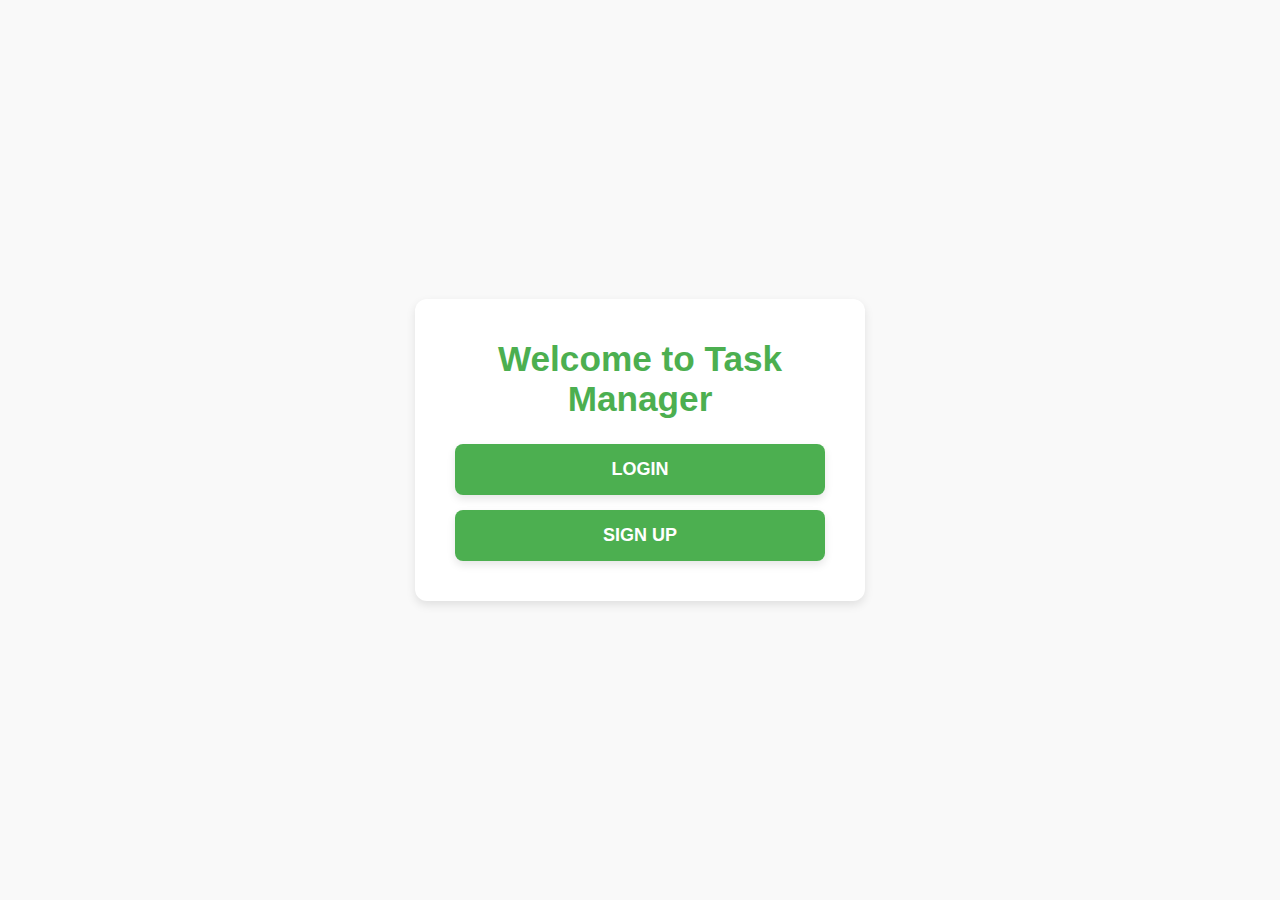
<file: public/index.html>
<!DOCTYPE html>
<html lang="en">
<head>
    <meta charset="UTF-8">
    <meta name="viewport" content="width=device-width, initial-scale=1.0">
    <title>Task Manager</title>
    <link rel="stylesheet" href="css/styles.css">
</head>
<body>
    <div id="app">
        <h1>Welcome to Task Manager</h1>
        <div class="buttons">
            <a href="/login" class="btn">Login</a>
            <a href="/signup" class="btn">Sign Up</a>
        </div>
    </div>
</body>
</html>
</file>
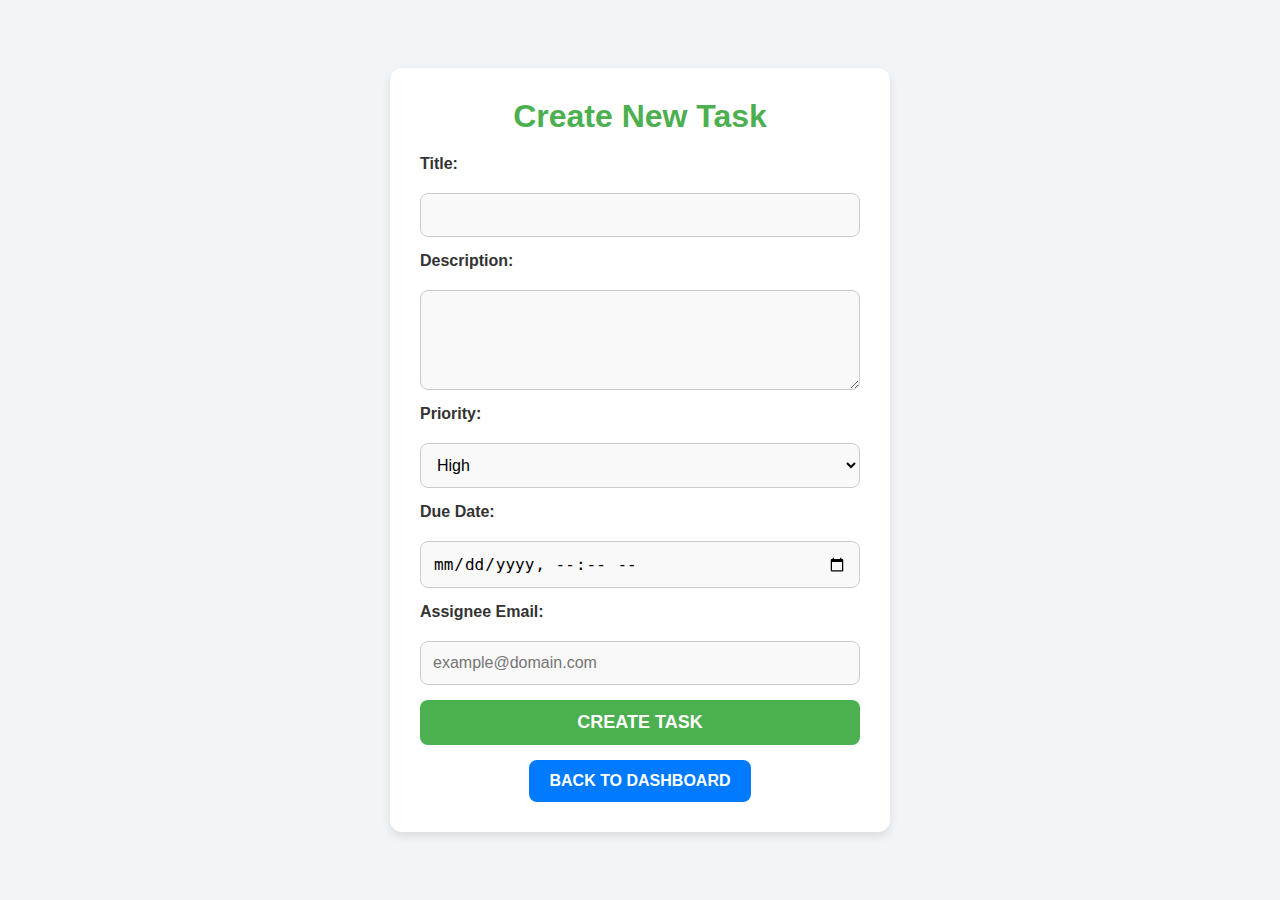
<file: public/create-task.html>
<!DOCTYPE html>
<html lang="en">
<head>
    <meta charset="UTF-8">
    <meta name="viewport" content="width=device-width, initial-scale=1.0">
    <title>Create Task</title>
    <link rel="stylesheet" href="css/create-task.css">
</head>
<body>
    <div id="app">
        <h1>Create New Task</h1>
        <form id="createTaskForm">
            <label for="title">Title:</label>
            <input type="text" id="title" name="title" required>

            <label for="description">Description:</label>
            <textarea id="description" name="description" required></textarea>

            <label for="priority">Priority:</label>
            <select id="priority" name="priority" required>
                <option value="HIGH">High</option>
                <option value="MEDIUM">Medium</option>
                <option value="LOW">Low</option>
            </select>

            <label for="dueDate">Due Date:</label>
            <input type="datetime-local" id="dueDate" name="dueDate" required>

            <label for="assigneeEmail">Assignee Email:</label>
            <input type="email" id="assigneeEmail" name="assigneeEmail" placeholder="example@domain.com">

            <button type="submit">Create Task</button>
        </form>
        <button id="backToDashboard" class="but">Back to Dashboard</button>
    </div>
    <script src="js/create-task.js"></script>
</body>
</html>
</file>
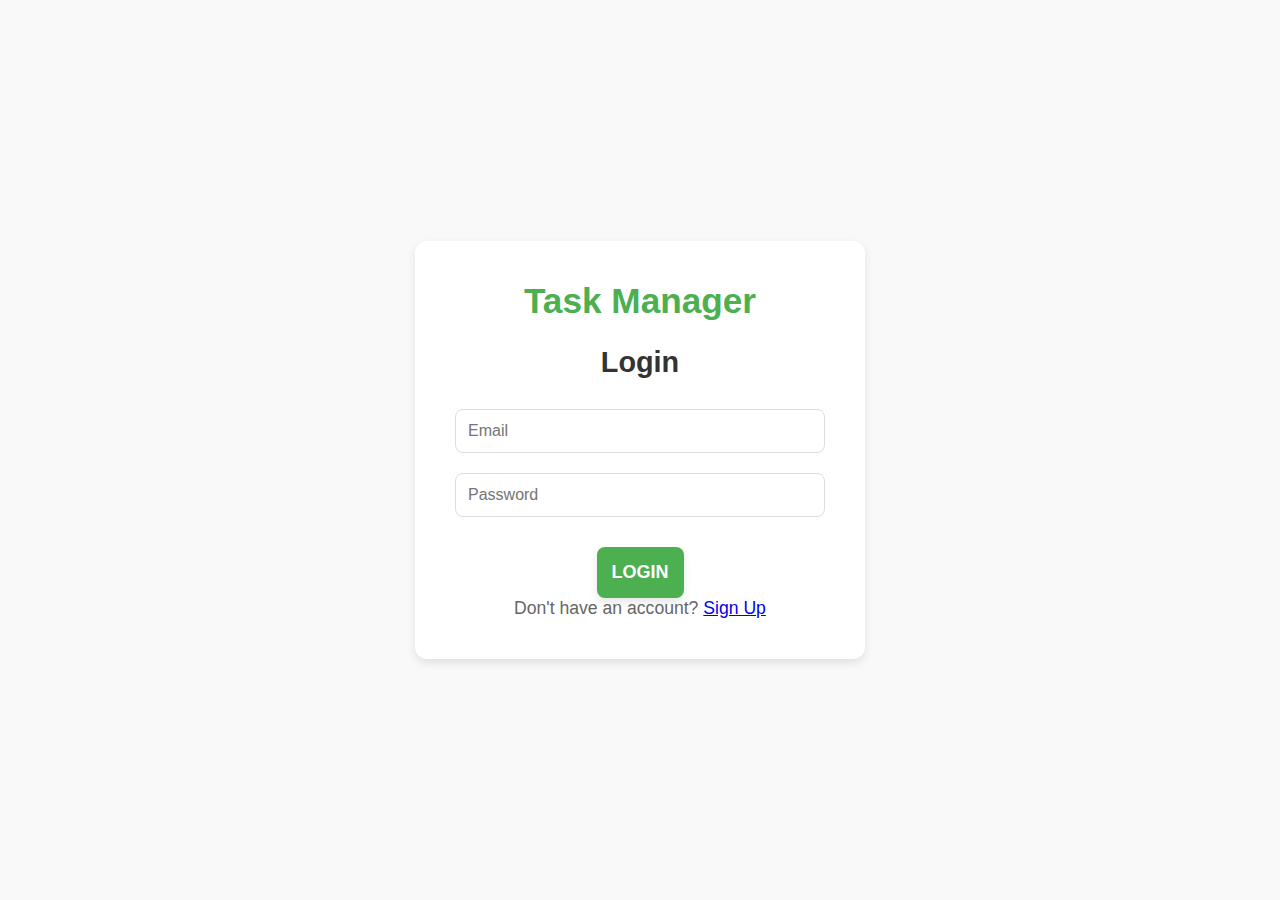
<file: public/login.html>
<!DOCTYPE html>
<html lang="en">
<head>
    <meta charset="UTF-8">
    <meta name="viewport" content="width=device-width, initial-scale=1.0">
    <title>Login</title>
    <link rel="stylesheet" href="css/styles.css">
</head>
<body>
    <div id="app">
        <h1>Task Manager</h1>
        <h2>Login</h2>
        <form id="loginForm">
            <input type="email" id="email" placeholder="Email" required>
            <input type="password" id="password" placeholder="Password" required>
            <button type="submit" class="btn">Login</button>
        </form>
        <p>Don't have an account? <a href="/signup">Sign Up</a></p>
    </div>
    <script src="js/login.js"></script>
</body>
</html>
</file>
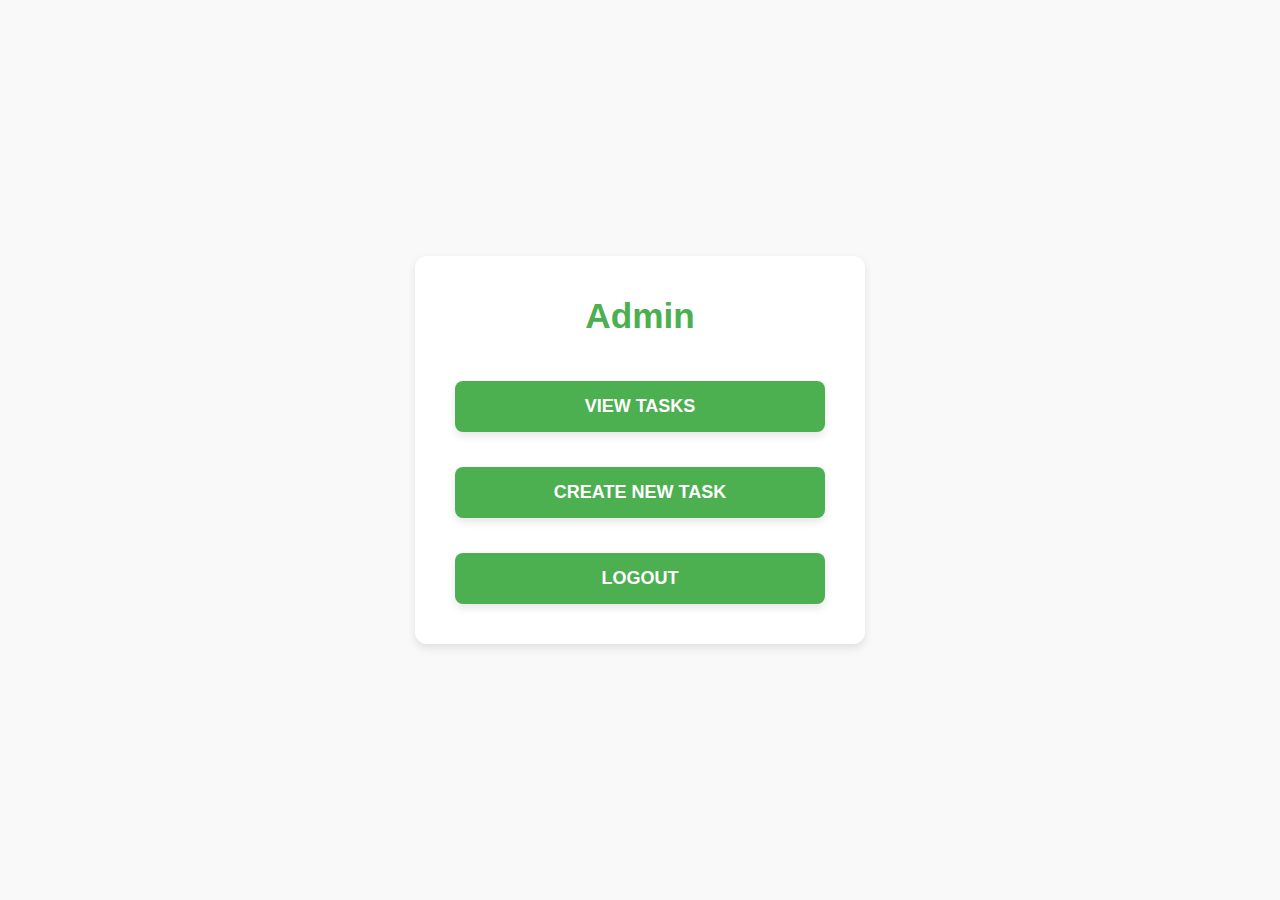
<file: public/main.html>
<!DOCTYPE html>
<html lang="en">
<head>
    <meta charset="UTF-8">
    <meta name="viewport" content="width=device-width, initial-scale=1.0">
    <title>Dashboard</title>
    <link rel="stylesheet" href="css/styles.css">
</head>
<body>
    <div id="app">
        <h1>Admin</h1>
        
        <div class="buttons">
            <button id="viewTasks" class="btn">View Tasks</button>
            <button id="createTask" class="btn">Create New Task</button>
            <button id="logoutButton" class="btn">Logout</button>
        </div>
    </div>
    <script src="js/dashboard.js"></script>
</body>
</html>
</file>
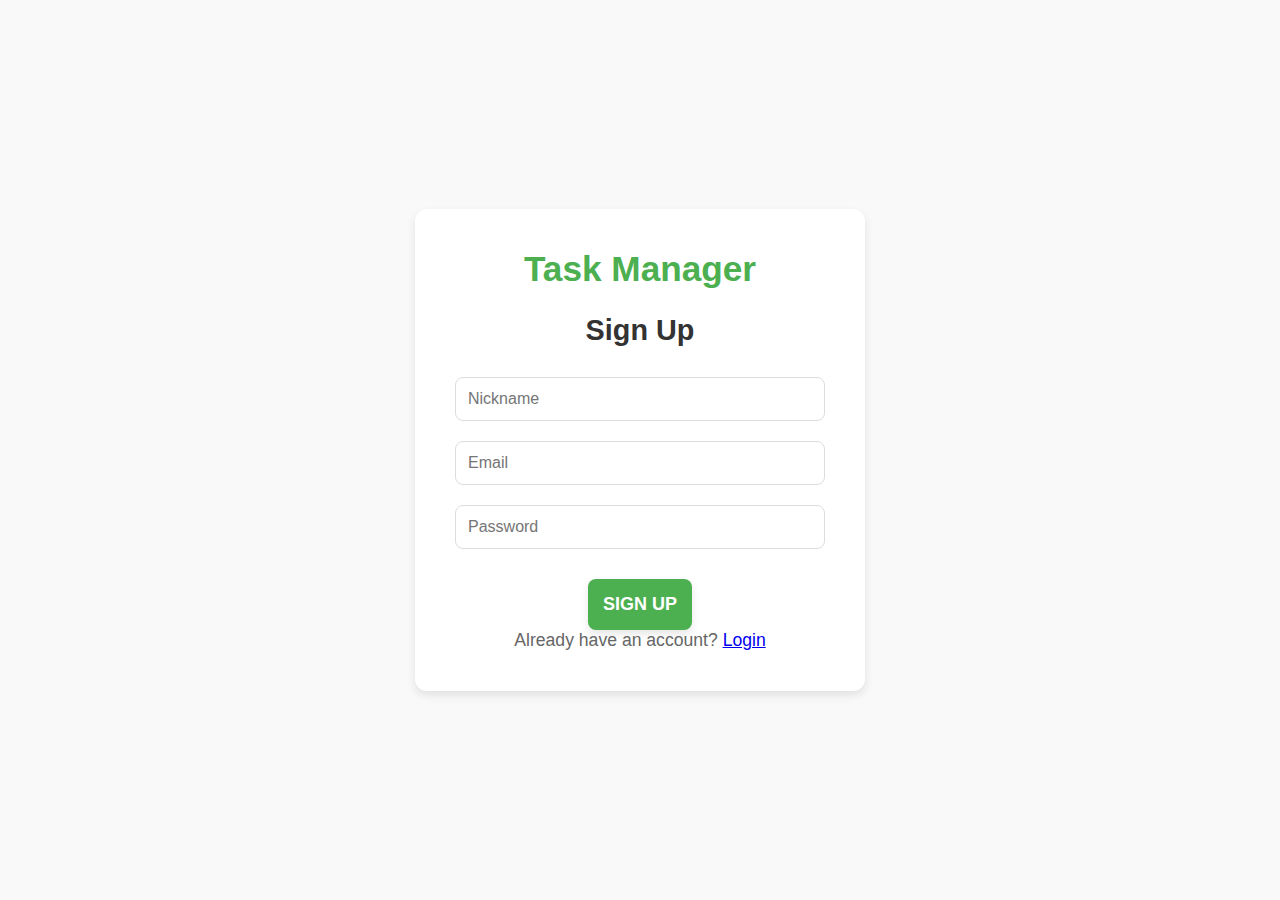
<file: public/signup.html>
<!DOCTYPE html>
<html lang="en">
<head>
    <meta charset="UTF-8">
    <meta name="viewport" content="width=device-width, initial-scale=1.0">
    <title>Sign Up</title>
    <link rel="stylesheet" href="css/styles.css">
</head>
<body>
    <div id="app">
        <h1>Task Manager</h1>
        <h2>Sign Up</h2>
        <form id="signupForm" >
            <input type="text" id="signupNickname" placeholder="Nickname" required>
            <input type="email" id="signupEmail" placeholder="Email" required>
            <input type="password" id="signupPassword" placeholder="Password" required>
            <button type="submit" class="btn">Sign Up</button>
        </form>
        <p>Already have an account? <a href="/login">Login</a></p>
    </div>
    <script src="js/signup.js"></script>
</body>
</html>
</file>
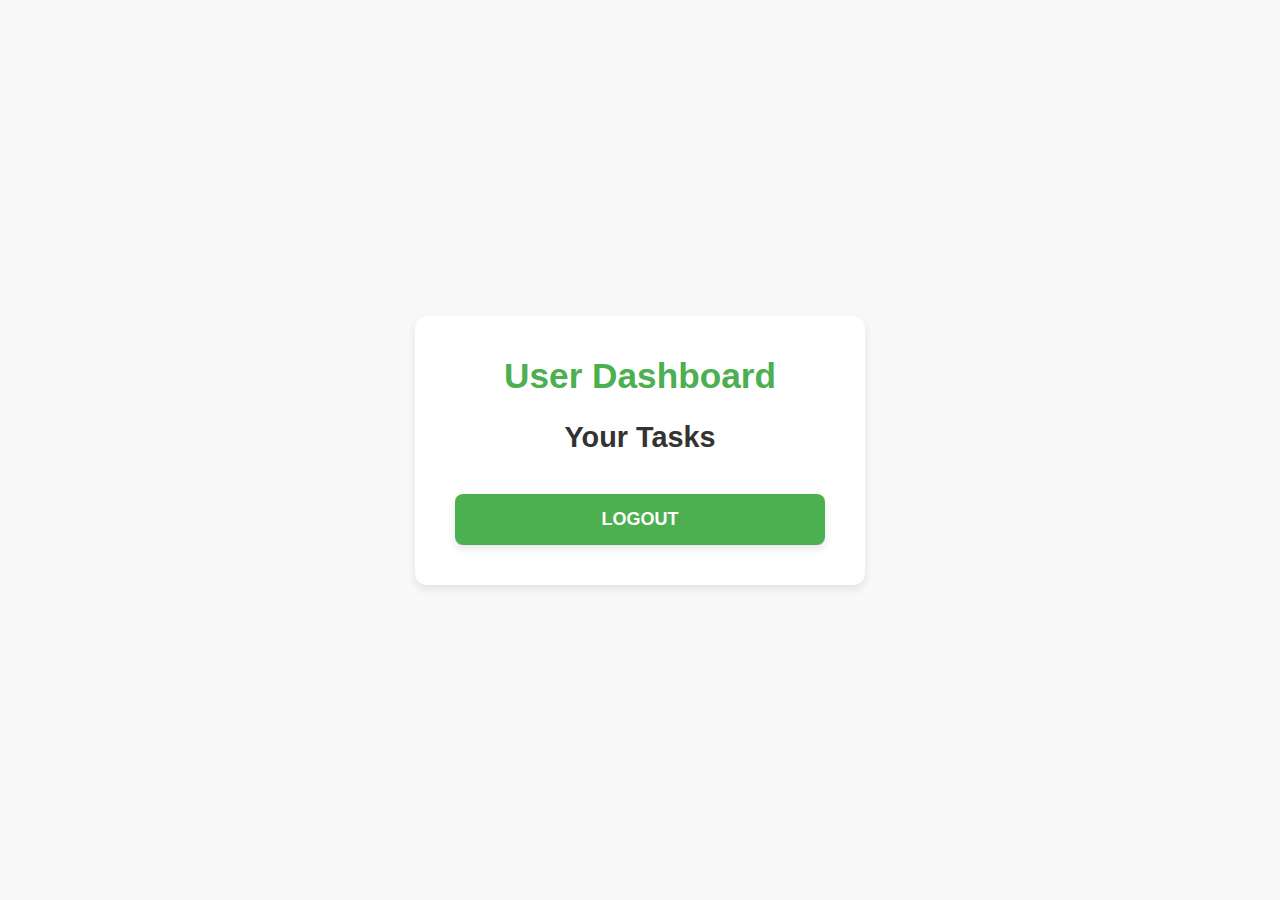
<file: public/user.html>
<!DOCTYPE html>
<html lang="en">
<head>
    <meta charset="UTF-8">
    <meta name="viewport" content="width=device-width, initial-scale=1.0">
    <title>User Dashboard</title>
    <link rel="stylesheet" href="css/styles.css">
</head>
<body>
    <div id="app">
        <h1>User Dashboard</h1>
        <h2>Your Tasks</h2>

        
        <div id="taskDetailsModal" class="modal">
            <div class="modal-content">
              <span id="closeModal" class="close">&times;</span>
              <h3 id="taskTitle" class="task-title"></h3>
              <p id="taskStatus" class="task-status"></p>
              <p id="taskCreatedAt" class="task-createdAt"></p>
              <p id="taskDescription" class="task-description"></p>
              <p id="taskComments" class="task-comments"></p>
                
              <div class="comment-section">
                <textarea id="commentText" placeholder="Add a comment..." rows="4"></textarea>
                <button id="addCommentButton" onclick="leaveComment()">Add Comment</button>
            </div>
            
            
            <div class="task-status-controls">
                <button id="startButton" onclick="updateTaskStatusToInProgress(taskId)" class="status-button start-btn">Start</button>
                <button id="finishButton" onclick="updateTaskStatusToFinished(taskId)" class="status-button finish-btn">Finish</button>
            </div>
            </div>
          </div>

        
        <div id="tasksContainer"></div>
        
        <div id="taskDetailsModal" style="display:none;">
            <div id="taskDetails"></div>
            <button onclick="closeTaskDetails()">Close</button>
        </div>

        <div class="buttons">
            <button id="logoutButton" class="btn">Logout</button>
        </div>
    </div>
    
    <script src="js/tasks.js"></script>
</body>
</html>
</file>
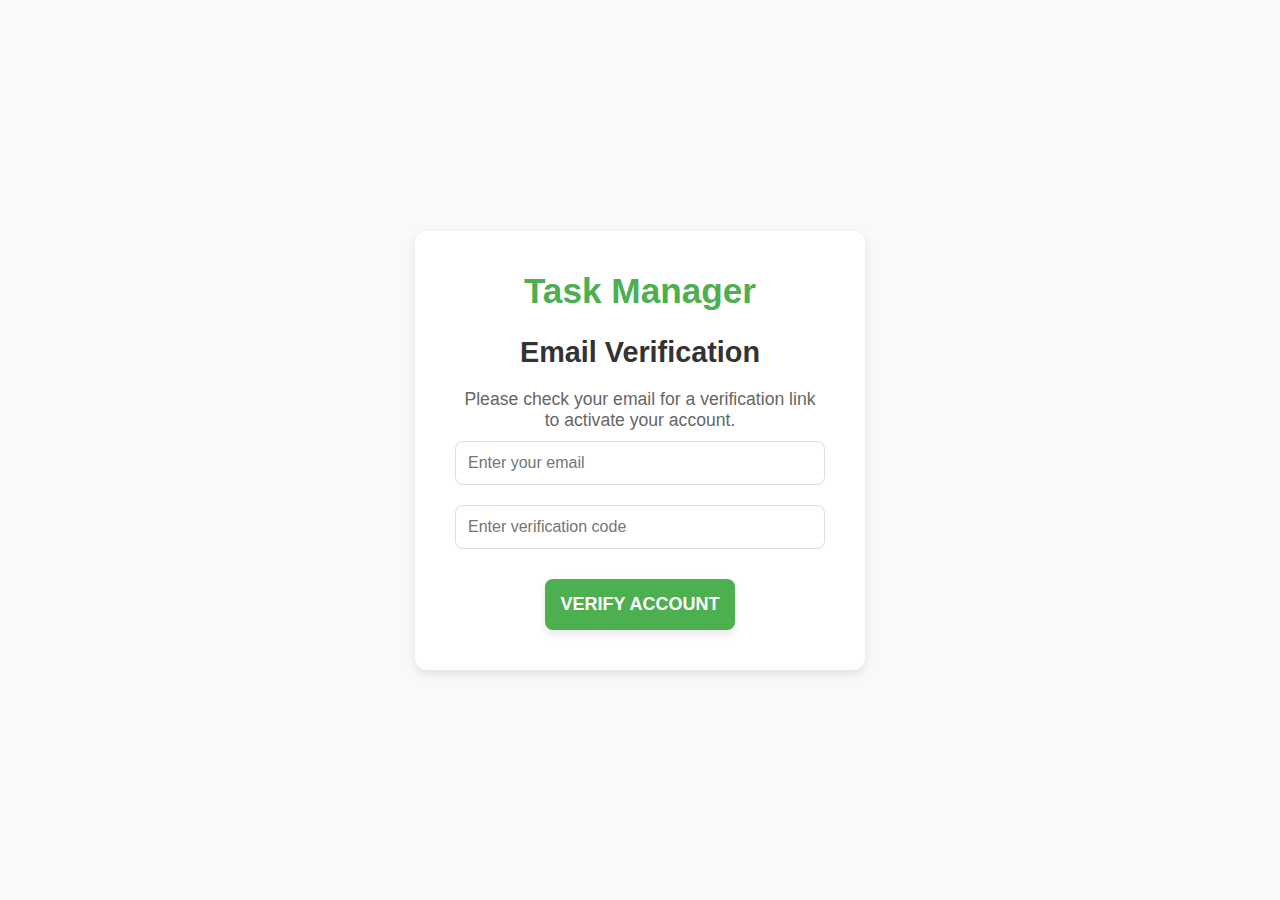
<file: public/verify.html>
<!DOCTYPE html>
<html lang="en">
<head>
    <meta charset="UTF-8">
    <meta name="viewport" content="width=device-width, initial-scale=1.0">
    <title>Verify Your Email</title>
    <link rel="stylesheet" href="css/styles.css">
</head>
<body>
    <div id="app">
        <h1>Task Manager</h1>
        <h2>Email Verification</h2>
        <p>Please check your email for a verification link to activate your account.</p>
        <form id="verifyForm">
            <input type="email" id="email" placeholder="Enter your email" required>
            <input type="text" id="verificationCode" placeholder="Enter verification code" required>
            <button type="submit" class="btn">Verify Account</button>
        </form>
    </div>
    <script src="js/verify.js"></script>
</body>
</html>
</file>
<file: public/css/styles.css>
/* Сброс стандартных стилей браузера */
* {
    margin: 0;
    padding: 0;
    box-sizing: border-box;
}

/* Основной фон и шрифт для всей страницы */
body {
    font-family: 'Segoe UI', Tahoma, Geneva, Verdana, sans-serif;
    background-color: #f1f5f8;
    color: #333;
    display: flex;
    justify-content: center;
    align-items: center;
    min-height: 100vh;
    padding: 20px;
    margin: 0;
}

/* Контейнер для всего контента */
#app {
    background-color: #ffffff;
    border-radius: 12px;
    box-shadow: 0 4px 10px rgba(0, 0, 0, 0.1);
    padding: 40px;
    text-align: center;
    width: 100%;
    max-width: 450px;
    transition: all 0.3s ease-in-out;
}

/* Заголовок страницы */
h1 {
    font-size: 2.2rem;
    color: #4CAF50;
    margin-bottom: 25px;
    font-weight: 600;
}

/* Стили для кнопок */
.buttons {
    display: flex;
    flex-direction: column;
    gap: 15px;
}

.btn {
    padding: 15px;
    text-decoration: none;
    font-size: 18px;
    color: #fff;
    background-color: #4CAF50;
    border-radius: 8px;
    text-transform: uppercase;
    font-weight: bold;
    border: none;
    cursor: pointer;
    box-shadow: 0 4px 8px rgba(0, 0, 0, 0.1);
    transition: background-color 0.3s ease, transform 0.2s ease, box-shadow 0.3s ease;
}

/* Эффект при наведении на кнопку */
.btn:hover {
    background-color: #45a049;
    transform: translateY(-3px);
    box-shadow: 0 8px 16px rgba(0, 0, 0, 0.2);
}

/* Эффект при нажатии на кнопку */
.btn:active {
    transform: translateY(1px);
    box-shadow: 0 4px 8px rgba(0, 0, 0, 0.1);
}

/* Формы и поля ввода */
input[type="text"],
input[type="password"],
input[type="email"] {
    width: 100%;
    padding: 12px;
    margin: 10px 0;
    border-radius: 8px;
    border: 1px solid #ddd;
    font-size: 16px;
    transition: border-color 0.3s ease;
}

input[type="text"]:focus,
input[type="password"]:focus,
input[type="email"]:focus {
    border-color: #4CAF50;
    outline: none;
}

/* Стили для сообщений об ошибках */
.error-message {
    color: #e74c3c;
    font-size: 14px;
    margin-top: 10px;
}

/* Стили для фонов на страницах регистрации и логина */
.form-container {
    background-color: #fafafa;
    padding: 30px;
    border-radius: 12px;
    box-shadow: 0 4px 8px rgba(0, 0, 0, 0.1);
}

h2 {
    color: #333;
    font-size: 1.8rem;
    margin-bottom: 20px;
}

/* Адаптивность для мобильных устройств */
@media (max-width: 768px) {
    h1 {
        font-size: 1.8rem;
    }

    .btn {
        font-size: 16px;
    }
}

/* Стили для страницы подтверждения */
#app {
    text-align: center;
    padding: 40px;
    max-width: 450px;
    margin: 0 auto;
}

h2 {
    font-size: 1.8rem;
    color: #333;
    margin-bottom: 20px;
}

p {
    font-size: 1.1rem;
    color: #666;
}

button {
    margin-top: 20px;
}

#app {
    background-color: #ffffff;
    border-radius: 12px;
    box-shadow: 0 4px 10px rgba(0, 0, 0, 0.1);
    padding: 40px;
    text-align: center;
    width: 100%;
    max-width: 450px;
    transition: all 0.3s ease-in-out;
}

h1 {
    font-size: 2.2rem;
    color: #4CAF50;
    margin-bottom: 25px;
    font-weight: 600;
}

#username {
    font-weight: bold;
    color: #333;
}

.buttons {
    display: flex;
    flex-direction: column;
    gap: 15px;
}

.btn {
    padding: 15px;
    text-decoration: none;
    font-size: 18px;
    color: #fff;
    background-color: #4CAF50;
    border-radius: 8px;
    text-transform: uppercase;
    font-weight: bold;
    border: none;
    cursor: pointer;
    box-shadow: 0 4px 8px rgba(0, 0, 0, 0.1);
    transition: background-color 0.3s ease, transform 0.2s ease, box-shadow 0.3s ease;
}

.btn:hover {
    background-color: #45a049;
    transform: translateY(-3px);
    box-shadow: 0 8px 16px rgba(0, 0, 0, 0.2);
}

.btn:active {
    transform: translateY(1px);
    box-shadow: 0 4px 8px rgba(0, 0, 0, 0.1);
}

.task-card {
    border: 1px solid #ccc;
    padding: 10px;
    margin: 10px;
    border-radius: 5px;
    background-color: #f9f9f9;
    box-shadow: 0 2px 5px rgba(0, 0, 0, 0.1);
    transition: box-shadow 0.3s ease;
}

.task-card:hover {
    box-shadow: 0 4px 10px rgba(0, 0, 0, 0.2);
}

.task-card h3 {
    margin: 0;
    font-size: 1.2em;
}

.task-card button {
    margin-top: 10px;
    padding: 5px 10px;
    background-color: #007bff;
    color: white;
    border: none;
    border-radius: 3px;
    cursor: pointer;
}

.task-card button:hover {
    background-color: #0056b3;
}

/* Модальное окно */
.modal {
    display: none; /* Скрыто по умолчанию */
    position: fixed;
    z-index: 1;
    left: 0;
    top: 0;
    width: 100%;
    height: 100%;
    background-color: rgba(0, 0, 0, 0.4); /* Полупрозрачный фон */
}

/* Содержимое модального окна */
.modal-content {
    background-color: #fff;
    margin: 10% auto;
    padding: 20px;
    border-radius: 8px;
    width: 70%;
    max-width: 600px;
    box-shadow: 0 4px 6px rgba(0, 0, 0, 0.1);
}

/* Заголовок задачи */
.task-title {
    font-size: 24px;
    font-weight: bold;
    color: #333;
}

/* Статус задачи */
.task-status {
    font-size: 18px;
    color: #4caf50;
    font-weight: bold;
    margin-top: 10px;
}

/* Подробности */
.task-description, .task-comments {
    font-size: 16px;
    margin-top: 10px;
    color: #555;
}

/* Кнопка закрытия */
.close {
    color: #aaa;
    font-size: 28px;
    font-weight: bold;
    cursor: pointer;
    position: absolute;
    right: 10px;
    top: 10px;
}

/* Кнопка для изменения статуса */
.status-button {
    background-color: #4caf50;
    color: white;
    border: none;
    padding: 10px 20px;
    font-size: 16px;
    border-radius: 4px;
    cursor: pointer;
    transition: background-color 0.3s ease;
    margin: 10px;
}

/* Кнопки при наведении */
.status-button:hover {
    background-color: #45a049;
}

/* Контейнер для кнопок */
.task-status-controls {
    display: flex;
    justify-content: space-between;
    margin-top: 20px;
}

/* Общие стили */
body {
    font-family: Arial, sans-serif;
    background-color: #f9f9f9;
    color: #333;
}

/* Стиль для модального окна */
.modal-content {
    padding: 20px;
    background-color: #fff;
    border-radius: 8px;
    box-shadow: 0 2px 10px rgba(0, 0, 0, 0.1);
    width: 400px;
}

/* Форматирование для комментариев */
.comment-section {
    margin-top: 20px;
}

.comment-section textarea {
    width: 100%;
    padding: 10px;
    font-size: 14px;
    border-radius: 5px;
    border: 1px solid #ccc;
    box-sizing: border-box;
    resize: none;
    transition: border-color 0.3s ease;
}

.comment-section textarea:focus {
    border-color: #007BFF;
    outline: none;
}

.comment-section button {
    margin-top: 10px;
    background-color: #007BFF;
    color: white;
    padding: 10px 20px;
    font-size: 16px;
    border: none;
    border-radius: 5px;
    cursor: pointer;
    width: 100%;
    transition: background-color 0.3s ease;
}

.comment-section button:hover {
    background-color: #0056b3;
}

/* Стиль для кнопок "Start" и "Finish" */
.task-status-controls {
    display: flex;
    justify-content: space-between;
    margin-top: 20px;
}

.status-button {
    padding: 10px 20px;
    font-size: 16px;
    border: none;
    border-radius: 5px;
    cursor: pointer;
    width: 48%;
    transition: background-color 0.3s ease;
}

.start-btn {
    background-color: #28a745;
}

.start-btn:hover {
    background-color: #218838;
}

.finish-btn {
    background-color: #dc3545;
}

.finish-btn:hover {
    background-color: #c82333;
}
</file>
<file: public/css/create-task.css>
/* Сброс стандартных стилей браузера */
* {
    margin: 0;
    padding: 0;
    box-sizing: border-box;
}

/* Фон и общие стили для страницы */
body {
    font-family: 'Segoe UI', Tahoma, Geneva, Verdana, sans-serif;
    background-color: #f1f5f8;
    color: #333;
    display: flex;
    justify-content: center;
    align-items: center;
    min-height: 100vh;
    padding: 20px;
}

/* Основной контейнер */
#app {
    background-color: #ffffff;
    border-radius: 12px;
    box-shadow: 0 4px 10px rgba(0, 0, 0, 0.1);
    padding: 30px;
    text-align: center;
    width: 100%;
    max-width: 500px;
}

/* Заголовок */
h1 {
    font-size: 2rem;
    color: #4CAF50;
    margin-bottom: 20px;
    font-weight: bold;
}

/* Форма */
form {
    display: flex;
    flex-direction: column;
    gap: 15px;
}

/* Метки */
label {
    font-size: 1rem;
    color: #333;
    text-align: left;
    font-weight: bold;
    margin-bottom: 5px;
}

/* Поля ввода */
input[type="text"],
input[type="email"],
input[type="datetime-local"],
textarea,
select {
    width: 100%;
    padding: 12px;
    font-size: 16px;
    border: 1px solid #ccc;
    border-radius: 8px;
    box-sizing: border-box;
    outline: none;
    transition: border-color 0.3s ease;
    background-color: #f9f9f9;
}

/* Поле для комментариев */
textarea {
    resize: vertical;
    min-height: 100px;
}

/* Эффект при фокусе */
input:focus,
textarea:focus,
select:focus {
    border-color: #4CAF50;
}

/* Кнопка отправки */
button[type="submit"] {
    padding: 12px 20px;
    font-size: 18px;
    font-weight: bold;
    color: white;
    background-color: #4CAF50;
    border: none;
    border-radius: 8px;
    cursor: pointer;
    transition: background-color 0.3s ease, transform 0.2s ease, box-shadow 0.3s ease;
    text-transform: uppercase;
}

/* Эффект при наведении */
button[type="submit"]:hover {
    background-color: #45a049;
    transform: translateY(-3px);
    box-shadow: 0 4px 8px rgba(0, 0, 0, 0.2);
}

/* Эффект при нажатии */
button[type="submit"]:active {
    transform: translateY(1px);
    box-shadow: 0 2px 5px rgba(0, 0, 0, 0.1);
}

/* Кнопка отмены */
button.cancel {
    background-color: #dc3545;
    color: white;
    margin-top: 10px;
}

button.cancel:hover {
    background-color: #c82333;
}

/* Адаптивность */
@media (max-width: 768px) {
    h1 {
        font-size: 1.8rem;
    }

    button[type="submit"],
    button.cancel {
        font-size: 16px;
    }
}

/* Кнопка "Back to Dashboard" */
#backToDashboard {
    padding: 12px 20px;
    font-size: 16px;
    font-weight: bold;
    color: white;
    background-color: #007bff; /* Синий цвет для кнопки */
    border: none;
    border-radius: 8px;
    cursor: pointer;
    text-transform: uppercase;
    transition: background-color 0.3s ease, transform 0.2s ease, box-shadow 0.3s ease;
    margin-top: 15px; /* Отступ сверху */
}

/* Эффект при наведении */
#backToDashboard:hover {
    background-color: #0056b3; /* Более тёмный синий при наведении */
    transform: translateY(-3px);
    box-shadow: 0 4px 8px rgba(0, 0, 0, 0.2);
}

/* Эффект при нажатии */
#backToDashboard:active {
    transform: translateY(1px);
    box-shadow: 0 2px 5px rgba(0, 0, 0, 0.1);
}
</file>
